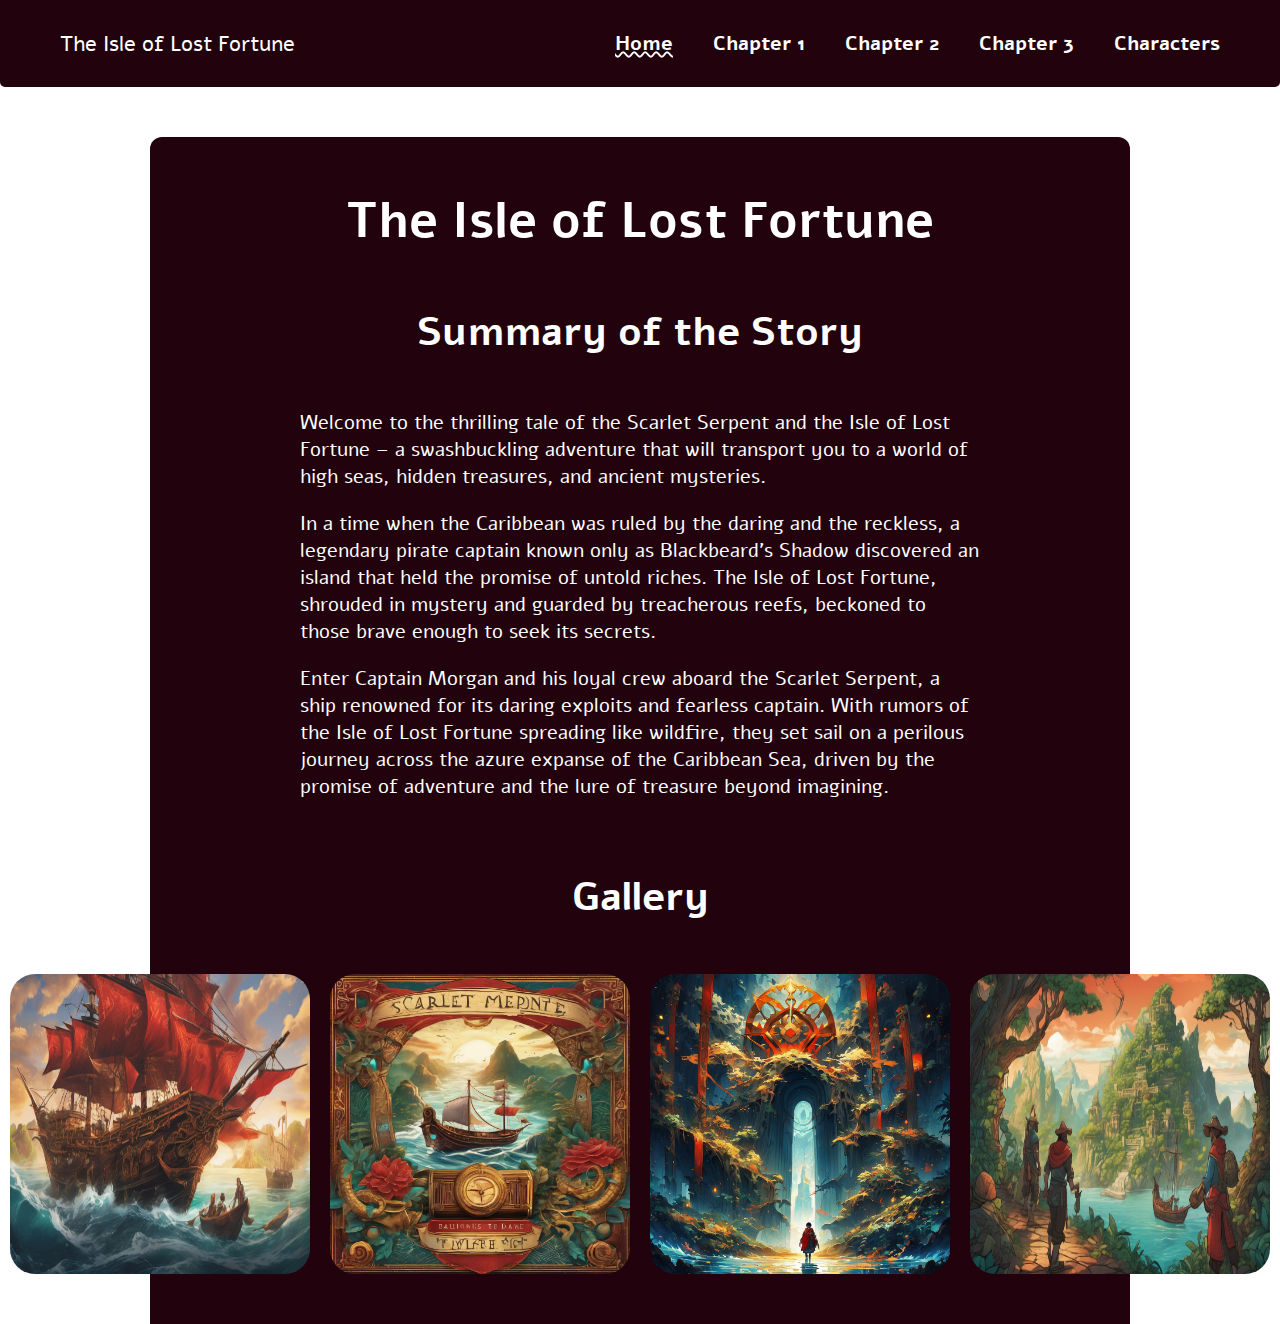
<file: index.html>
<!DOCTYPE html>
<html lang="en">
    <head>
        <meta charset="UTF-8">
        <meta name="viewport" content="width=device-width, initial-scale=1.0">
        <title>The Isle of Lost Fortune - an AI story</title>
        <link rel="stylesheet" href="./css/style.css">
    </head>
    <body>
        <div class="menu">
            <div class="logo">The Isle of Lost Fortune</div>
            <ul class="menu-items">
                <li class="active"><a href="index.html">Home</a></li>
                <li><a href="chapter1.html">Chapter 1</a></li>
                <li><a href="chapter2.html">Chapter 2</a></li>
                <li><a href="chapter3.html">Chapter 3</a></li>
                <li><a href="characters.html">Characters</a></li>
            </ul>
        </div>
        <div class="content">
            <h1>The Isle of Lost Fortune</h1>
            <h2>Summary of the Story</h2>
            <div>
                <p>Welcome to the thrilling tale of the Scarlet Serpent and the Isle of Lost Fortune – a swashbuckling adventure that will transport you to a world of high seas, hidden treasures, and ancient mysteries.</p>
                <p>In a time when the Caribbean was ruled by the daring and the reckless, a legendary pirate captain known only as Blackbeard's Shadow discovered an island that held the promise of untold riches. The Isle of Lost Fortune, shrouded in mystery and guarded by treacherous reefs, beckoned to those brave enough to seek its secrets.</p>
                <p>Enter Captain Morgan and his loyal crew aboard the Scarlet Serpent, a ship renowned for its daring exploits and fearless captain. With rumors of the Isle of Lost Fortune spreading like wildfire, they set sail on a perilous journey across the azure expanse of the Caribbean Sea, driven by the promise of adventure and the lure of treasure beyond imagining.</p>
            </div>
            <h2>Gallery</h2>
            <div class="galery">
                <img src="./img/sea.png" alt="">
                <img src="./img/ship.png" alt="">
                <img src="./img/story.png" alt="">
                <img src="./img/pirates.png" alt="">
            </div>
        </div>
    </body>
</html>
</file>
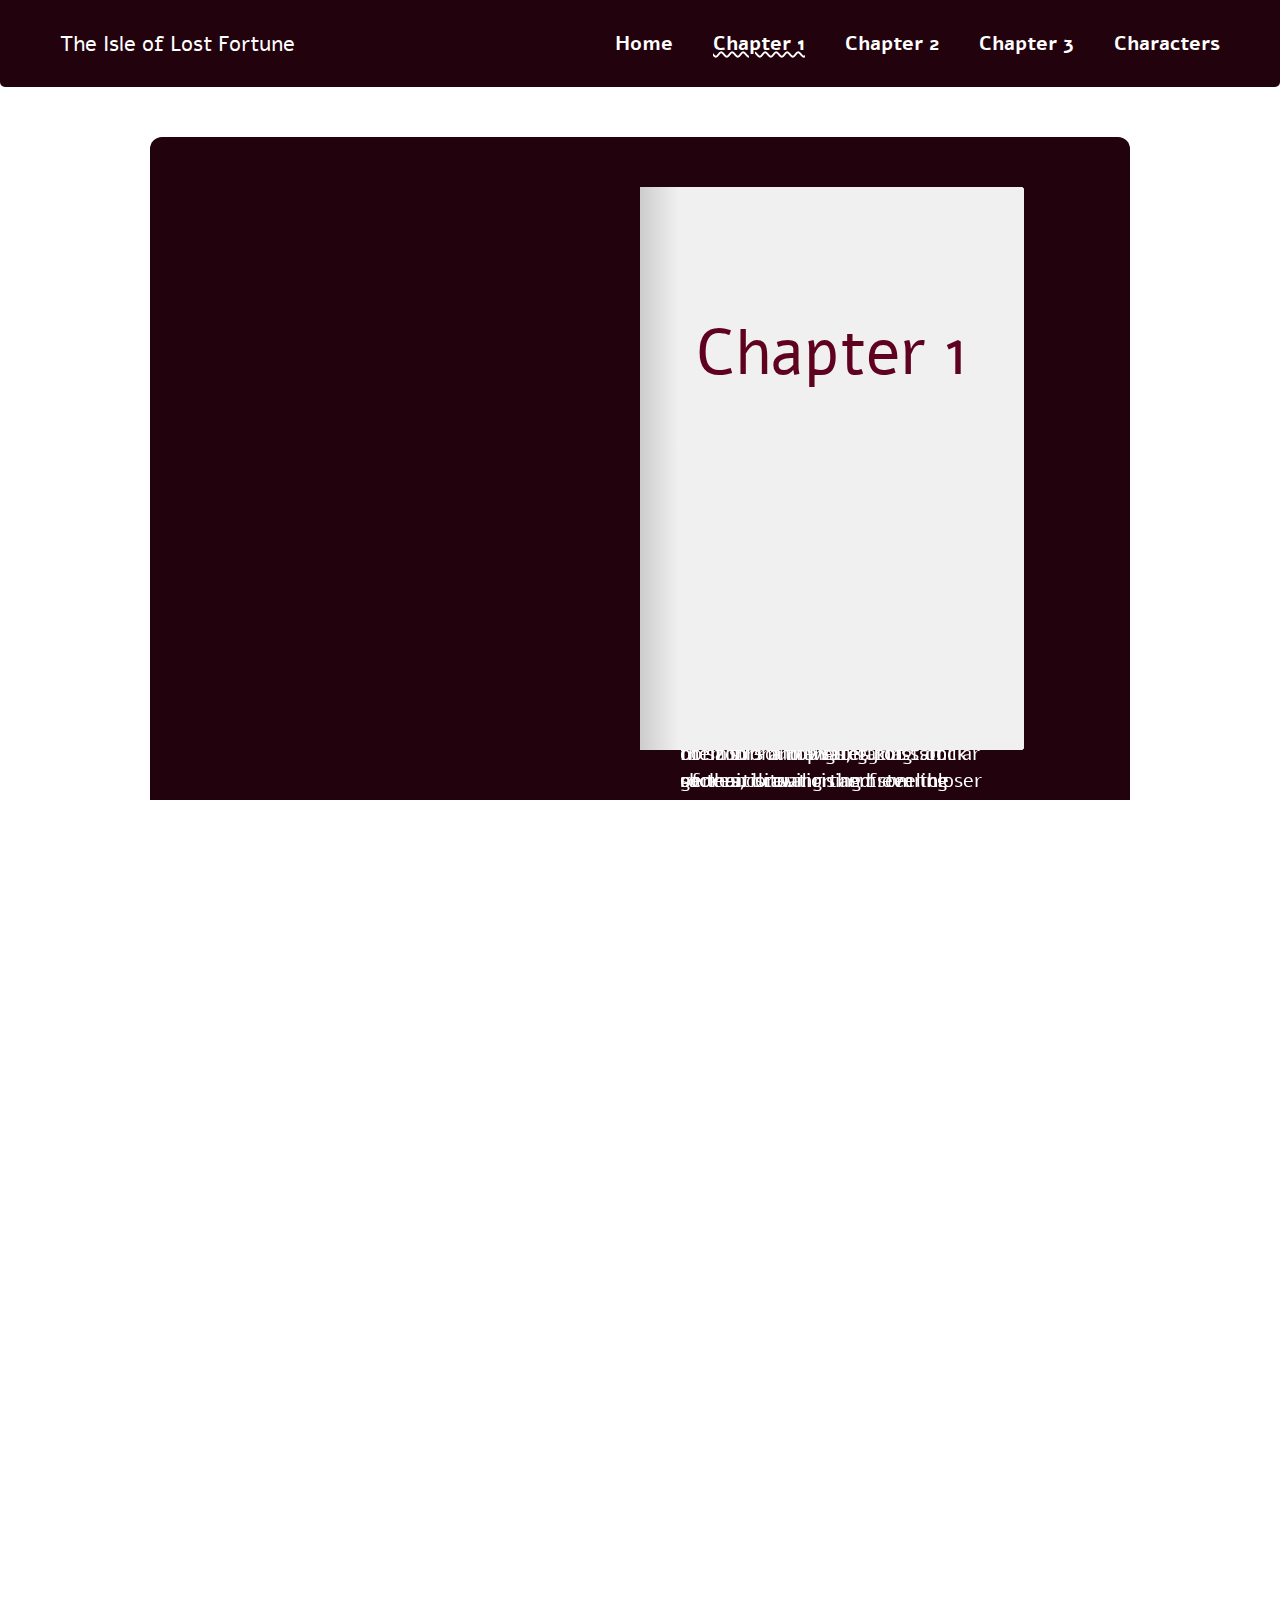
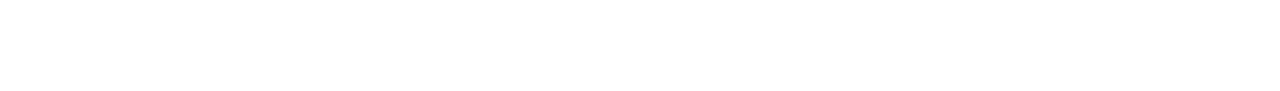
<file: chapter1.html>
<!DOCTYPE html>
<html lang="en">
    <head>
        <meta charset="UTF-8">
        <meta name="viewport" content="width=device-width, initial-scale=1.0">
        <title>The Isle of Lost Fortune - an AI story</title>
        <link rel="stylesheet" href="./css/style.css">
    </head>
    <body>
        <div class="menu">
            <div class="logo">The Isle of Lost Fortune</div>
            <ul class="menu-items">
                <li><a href="index.html">Home</a></li>
                <li class="active"><a href="chapter1.html">Chapter 1</a></li>
                <li><a href="chapter2.html">Chapter 2</a></li>
                <li><a href="chapter3.html">Chapter 3</a></li>
                <li><a href="characters.html">Characters</a></li>
            </ul>
        </div>
        <div class="content">
            <div class="book">
                <div id="pages" class="pages">
                    <div class="page"><p>Chapter 1</p></div>
                    <div class="page">
                        <img src="./img/sea.png" alt="">
                    </div>
                    <div class="page">
                        <p>In the azure expanse of the Caribbean Sea, where the sun dances on the waves and whispers of adventure carry on the salty breeze, lies an island steeped in mystery and legend. This isle, known to few and feared by many, is whispered about in hushed tones around flickering tavern fires – the Isle of Lost Fortune.</p>
                        <p>Nestled amidst swirling mists and guarded by treacherous reefs, the island remains hidden from the prying eyes of the world. Its shores are shrouded in dense jungles teeming with life, while its heart conceals secrets that have tantalized the imaginations of sailors and pirates for generations.</p>
                        <p>The tale of the Isle of Lost Fortune begins centuries ago, during the golden age of piracy. It is said that a notorious pirate captain, known only as Blackbeard's Shadow, discovered the island after a fierce storm drove his ship off course. Legend has it that Blackbeard's Shadow stumbled upon a hidden cove, where he found a map etched onto weathered parchment, its ink faded with time but its promise gleaming like gold.</p>
                        <p>The map purported to lead to a fabled treasure – a hoard of riches beyond imagining, collected from the plundered spoils of countless voyages. But this treasure was no ordinary loot; it was said to be imbued with ancient magic, guarded by curses and protected by the spirits of those who had perished seeking it.</p>
                    </div>
                    <div class="page">
                        <p>Blackbeard's Shadow, fueled by greed and the thrill of adventure, embarked on a quest to uncover the treasure of the Isle of Lost Fortune. With his crew of hardened buccaneers, he braved the perils of the sea and the dangers of uncharted lands, following the cryptic clues laid out on the map.</p>
                        <p>However, the journey was not without its trials. Along the way, Blackbeard's Shadow and his crew faced fierce storms, rival pirates hungry for plunder, and the wrath of the very elements themselves. Yet, fueled by the promise of untold wealth and glory, they pressed on, their resolve unyielding in the face of adversity.</p>
                        <p>As they neared the Isle of Lost Fortune, rumors spread like wildfire among the pirate havens of the Caribbean. Whispers of a treasure beyond compare drew countless adventurers to the shores of the island, each seeking to claim their share of the riches said to lie hidden within its depths.</p>
                        <p>But the Isle of Lost Fortune is not easily found, and many who set foot upon its shores never returned, swallowed whole by the mysteries that dwell within its jungles. Despite the dangers that await, the lure of treasure and the thrill of adventure continue to beckon to those brave enough to seek their fortune amidst the secrets of the island.</p>
                        <p>And so, as the sun sinks beneath the horizon and the stars begin to twinkle in the night sky, the legend of the Isle of Lost Fortune lives on, whispered in the taverns and sung in the shanties of sailors who dare to dream of riches untold and the glory of the high seas.</p>
                    </div>
                    <div class="page">
                        <p>As the sun dipped low on the horizon, casting a fiery glow over the restless sea, the crew of the Scarlet Serpent sailed onward, their eyes fixed on the distant silhouette of the Isle of Lost Fortune. Captain Morgan, a weathered figure with a patch over one eye and a glint of determination in the other, stood at the helm, his grip firm on the wheel as he guided the ship through the treacherous waters.</p>
                        <p>It had been weeks since they had set sail from the bustling port of Tortuga, their hold laden with provisions and their hearts brimming with anticipation. The promise of treasure had lured them from the safety of familiar shores, drawing them ever closer to the fabled island that had haunted their dreams since childhood.</p>
                        <p>But as they drew nearer to their destination, an air of unease settled over the crew. Whispers of curses and ancient magic rippled through the ranks, fueling doubts and sowing seeds of fear in even the stoutest hearts. Yet, despite the ominous warnings, Captain Morgan remained resolute, his eyes fixed firmly on the horizon as he steered the Scarlet Serpent toward their destiny.</p>
                        <p>As night descended upon the sea, cloaking the world in shadow, a sudden squall swept down from the heavens, lashing the ship with fierce winds and driving rain. The crew scrambled to secure the rigging, their voices lost in the roar of the tempest as waves crashed against the hull with thunderous force.</p>
                    </div>
                    <div class="page">
                        <img src="./img/ship.png" alt="">
                    </div>
                    <div class="page">
                        <p>In the midst of the chaos, a cry rang out from the crow's nest – land ho! The words echoed through the storm, igniting a spark of hope in the hearts of the weary sailors. With renewed determination, Captain Morgan barked orders, his voice cutting through the howling wind as he steered the ship toward the beckoning shores of the Isle of Lost Fortune.</p>
                        <p>But as they drew closer, a deafening roar filled the air, drowning out the sounds of the storm. The sea churned and frothed around them, as if possessed by unseen forces, and a great shadow loomed on the horizon – a towering mass of rock and coral rising from the depths like a sentinel guarding the secrets of the island.</p>
                        <p>With a sickening lurch, the Scarlet Serpent struck the reef, its hull splintering against the unforgiving stone. Panic seized the crew as they scrambled to abandon ship, their desperate cries lost in the tumult of the storm. Amidst the chaos, Captain Morgan stood tall, his gaze fixed on the distant shores of the Isle of Lost Fortune.</p>
                        <p>With a mighty crash, the Scarlet Serpent was torn asunder, its shattered remnants swallowed by the roiling sea. And as the last echoes of the tempest faded into the night, the crew found themselves cast upon the shores of the island, their dreams of fortune and glory overshadowed by the specter of the unknown.</p>
                    </div>
                    <div class="page">
                        <img src="./img/story.png" alt="">
                    </div>
                    <div class="page">
                        <p>For on the Isle of Lost Fortune, the true adventure had only just begun, and the greatest challenges still lay ahead. With the wreckage of their ship strewn about them and the promise of treasure tantalizingly close, the crew of the Scarlet Serpent stood poised on the brink of discovery, their fate intertwined with the ancient mysteries that lay hidden within the heart of the island.</p>
                        <p>As dawn broke over the Isle of Lost Fortune, the crew of the Scarlet Serpent emerged from the wreckage of their ship, battered but unbowed. With grim determination, they surveyed their surroundings, taking stock of their situation and steeling themselves for the challenges that lay ahead.</p>
                        <p>Captain Morgan, his face set in a mask of steely resolve, gathered his crew around him, his voice a low rumble amidst the morning mist. He spoke of the treasure that awaited them, of the legends that had drawn them to these shores, and of the perils that they must face if they were to claim their prize.</p>
                    </div>
                    <div class="page"><p>Go to Chapter 2</p></div>
                </div>
            </div>
        </div>
        <script src="./js/script.js"></script>
    </body>
</html>
</file>
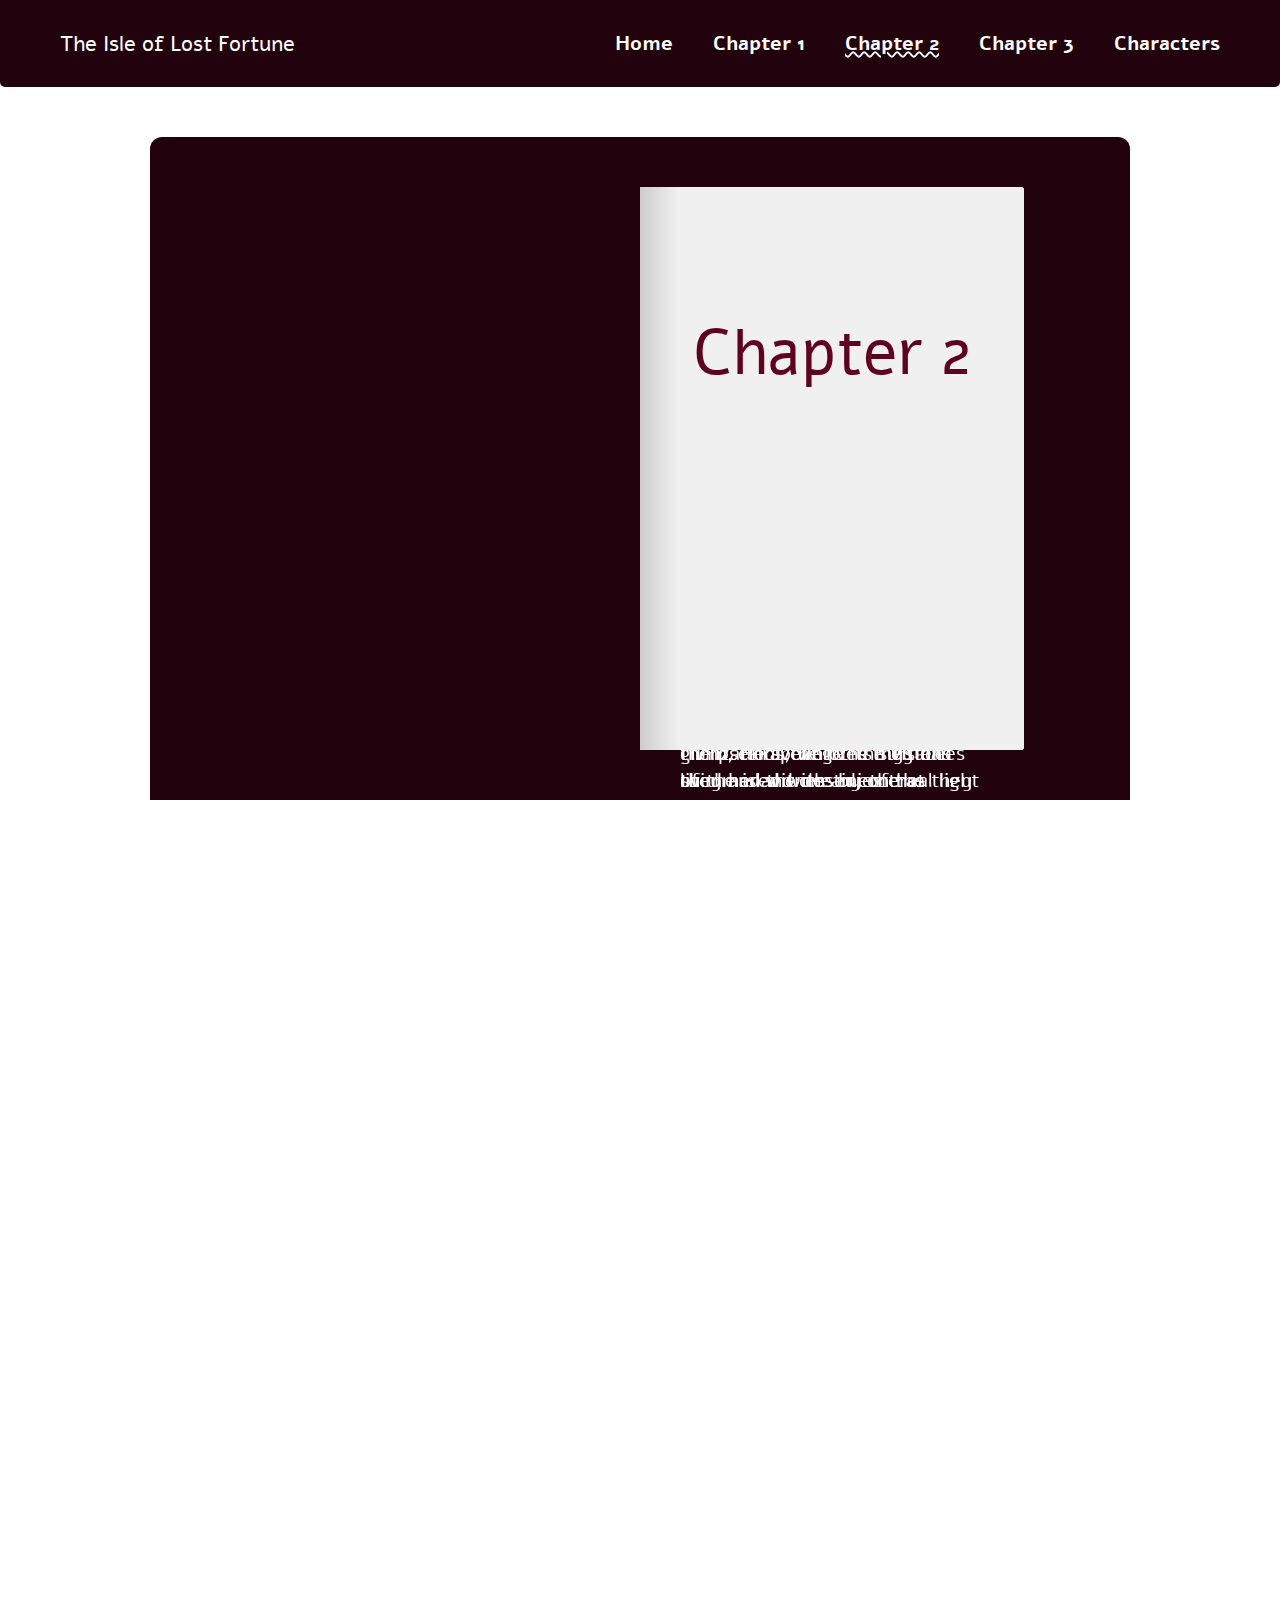
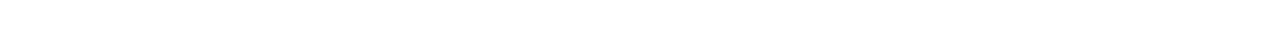
<file: chapter2.html>
<!DOCTYPE html>
<html lang="en">
    <head>
        <meta charset="UTF-8">
        <meta name="viewport" content="width=device-width, initial-scale=1.0">
        <title>The Isle of Lost Fortune - an AI story</title>
        <link rel="stylesheet" href="./css/style.css">
    </head>
    <body>
        <div class="menu">
            <div class="logo">The Isle of Lost Fortune</div>
            <ul class="menu-items">
                <li><a href="index.html">Home</a></li>
                <li><a href="chapter1.html">Chapter 1</a></li>
                <li class="active"><a href="chapter2.html">Chapter 2</a></li>
                <li><a href="chapter3.html">Chapter 3</a></li>
                <li><a href="characters.html">Characters</a></li>
            </ul>
        </div>
        <div class="content">
            <div class="book">
                <div id="pages" class="pages">
                    <div class="page"><p>Chapter 2</p></div>
                    <div class="page">
                        <img src="./img/sea.png" alt="">
                    </div>
                    <div class="page">
                        <p>With their spirits buoyed by the captain's words, the crew set out into the heart of the island, hacking their way through the dense jungle undergrowth and forging a path into the unknown. As they ventured deeper into the wilderness, they encountered obstacles at every turn – treacherous ravines, hidden traps, and lurking predators that prowled in the shadows.</p>
                        <p>But despite the dangers that surrounded them, the crew pressed on, driven by the promise of treasure and the thrill of adventure. They deciphered cryptic clues left behind by those who had come before them, unraveling the mysteries of the island one by one as they drew ever closer to their goal.</p>
                        <p>Along the way, they encountered strange and wondrous sights – forgotten ruins buried beneath the jungle canopy, ancient temples adorned with crumbling statues, and mysterious symbols etched into the stone by hands long since turned to dust. Each discovery brought them one step closer to the treasure they sought, but also raised new questions about the island's dark and enigmatic past.</p>
                        <p>As the days turned into weeks, tensions among the crew began to rise. The constant strain of the journey took its toll, testing their endurance and fraying the bonds that held them together. Tempers flared, alliances shifted, and whispers of mutiny hung heavy in the air.</p>
                    </div>
                    <div class="page">
                        <p>But through it all, Captain Morgan remained steadfast, his unwavering resolve a beacon of hope in the face of adversity. With his leadership guiding them forward, the crew pushed past their differences and rallied together, united in their shared quest for fortune and glory.</p>
                        <p>And so, as they journeyed deeper into the heart of the Isle of Lost Fortune, the true test of their courage and determination awaited. For beyond the tangled vines and hidden dangers that lay before them, the greatest challenges still remained – and the fate of the Scarlet Serpent and her crew hung in the balance.</p>
                        <p>As the crew of the Scarlet Serpent ventured deeper into the heart of the Isle of Lost Fortune, they encountered increasingly ominous signs of the island's secrets. Ancient glyphs carved into stone warned of curses and guardian spirits, while the very air seemed to pulse with an otherworldly energy that sent shivers down their spines.</p>
                        <p>Captain Morgan, undeterred by the mounting dangers, pressed on with unwavering determination. Guided by the clues they had uncovered, the crew found themselves standing before a towering cliff, its face etched with symbols that seemed to glow with an eerie light in the fading twilight.</p>
                    </div>
                    <div class="page">
                        <p>With a sense of trepidation mingled with anticipation, Captain Morgan led his crew up the steep incline, their footsteps echoing in the stillness of the night. At last, they reached the summit, where they beheld a sight that took their breath away – a vast chamber carved into the rock, its walls adorned with intricate carvings and glittering gemstones that sparkled like stars in the darkness.</p>
                        <p>At the center of the chamber lay a pedestal, upon which rested a single, gleaming treasure chest. Its lid was adorned with ornate carvings depicting scenes of ancient battles and lost civilizations, while its surface shimmered with an ethereal light that seemed to beckon to those who dared to approach.</p>
                        <p>With a sense of awe and reverence, the crew gathered around the chest, their eyes wide with wonder as they realized that their long journey had finally reached its climax. This, they knew, was the treasure of the Isle of Lost Fortune – the legendary hoard that had lured them to these shores and fueled their dreams of wealth and glory.</p>
                        <p>But as they reached out to claim their prize, a sudden chill filled the air, and a voice echoed through the chamber – a voice that seemed to emanate from the very depths of the earth itself. It spoke of ancient curses and forbidden magic, of guardians who had sworn to protect the treasure at all costs, and of the price that must be paid by those who sought to claim it for their own.</p>
                    </div>
                    <div class="page">
                        <img src="./img/ship.png" alt="">
                    </div>
                    <div class="page">
                        <p>Undeterred by the warnings, Captain Morgan lifted the lid of the chest, revealing its contents to the astonished eyes of his crew. But instead of gold and jewels, they found something far more precious – a single, glowing artifact, pulsing with a power that seemed to transcend mortal understanding.</p>
                        <p>As they reached out to touch the artifact, a blinding light filled the chamber, engulfing them in its brilliance and transporting them to a realm beyond the bounds of time and space. There, amidst the swirling mists of the unknown, they beheld visions of the past, present, and future – glimpses of the lives they had lived and the destinies that awaited them.</p>
                        <p>And in that moment of revelation, they understood the true nature of the treasure they had sought – not wealth or power, but knowledge and wisdom beyond measure. For the Isle of Lost Fortune held secrets that could reshape the world itself, and the crew of the Scarlet Serpent had been chosen to be its guardians.</p>
                        <p>With a sense of purpose and newfound resolve, they returned to the world of mortals, their hearts filled with a sense of wonder and awe at the mysteries they had uncovered. And as they set sail from the Isle of Lost Fortune, their minds filled with visions of the adventures that awaited them, they knew that their journey was far from over – for the greatest treasure of all was the journey itself, and the bonds of friendship and camaraderie that had carried them through the darkest of nights and the fiercest of storms.</p>
                    </div>
                    <div class="page">
                        <img src="./img/story.png" alt="">
                    </div>
                    <div class="page">
                        <p>As the Scarlet Serpent sailed away from the Isle of Lost Fortune, the crew found themselves grappling with the weight of the revelations they had uncovered. The once restless sea now seemed calm and serene, a stark contrast to the tumultuous journey they had endured to reach this point. But amidst the tranquility, a sense of unease lingered in the air, as they pondered the implications of their newfound knowledge.</p>
                        <p>Captain Morgan, his weathered face set in a contemplative frown, gathered his crew on the deck of the ship, his voice low and solemn as he addressed them. He spoke of the visions they had witnessed, of the secrets that had been revealed to them, and of the responsibility that now rested upon their shoulders. For they were no longer mere pirates seeking treasure, but guardians of a legacy that stretched back through the annals of time.</p>
                        <p>As they sailed onward, the crew grappled with the implications of their newfound role. They debated the meaning of the visions they had seen, speculating on the nature of the artifact they had discovered and the power it held over the fate of the world. But amidst the uncertainty, one thing remained clear – they were bound together by a shared purpose, united in their determination to safeguard the secrets of the Isle of Lost Fortune from those who would seek to exploit them for their own gain.</p>
                    </div>
                    <div class="page"><p>Continue to the end</p></div>
                </div>
            </div>
        </div>
        <script src="./js/script.js"></script>
    </body>
</html>
</file>
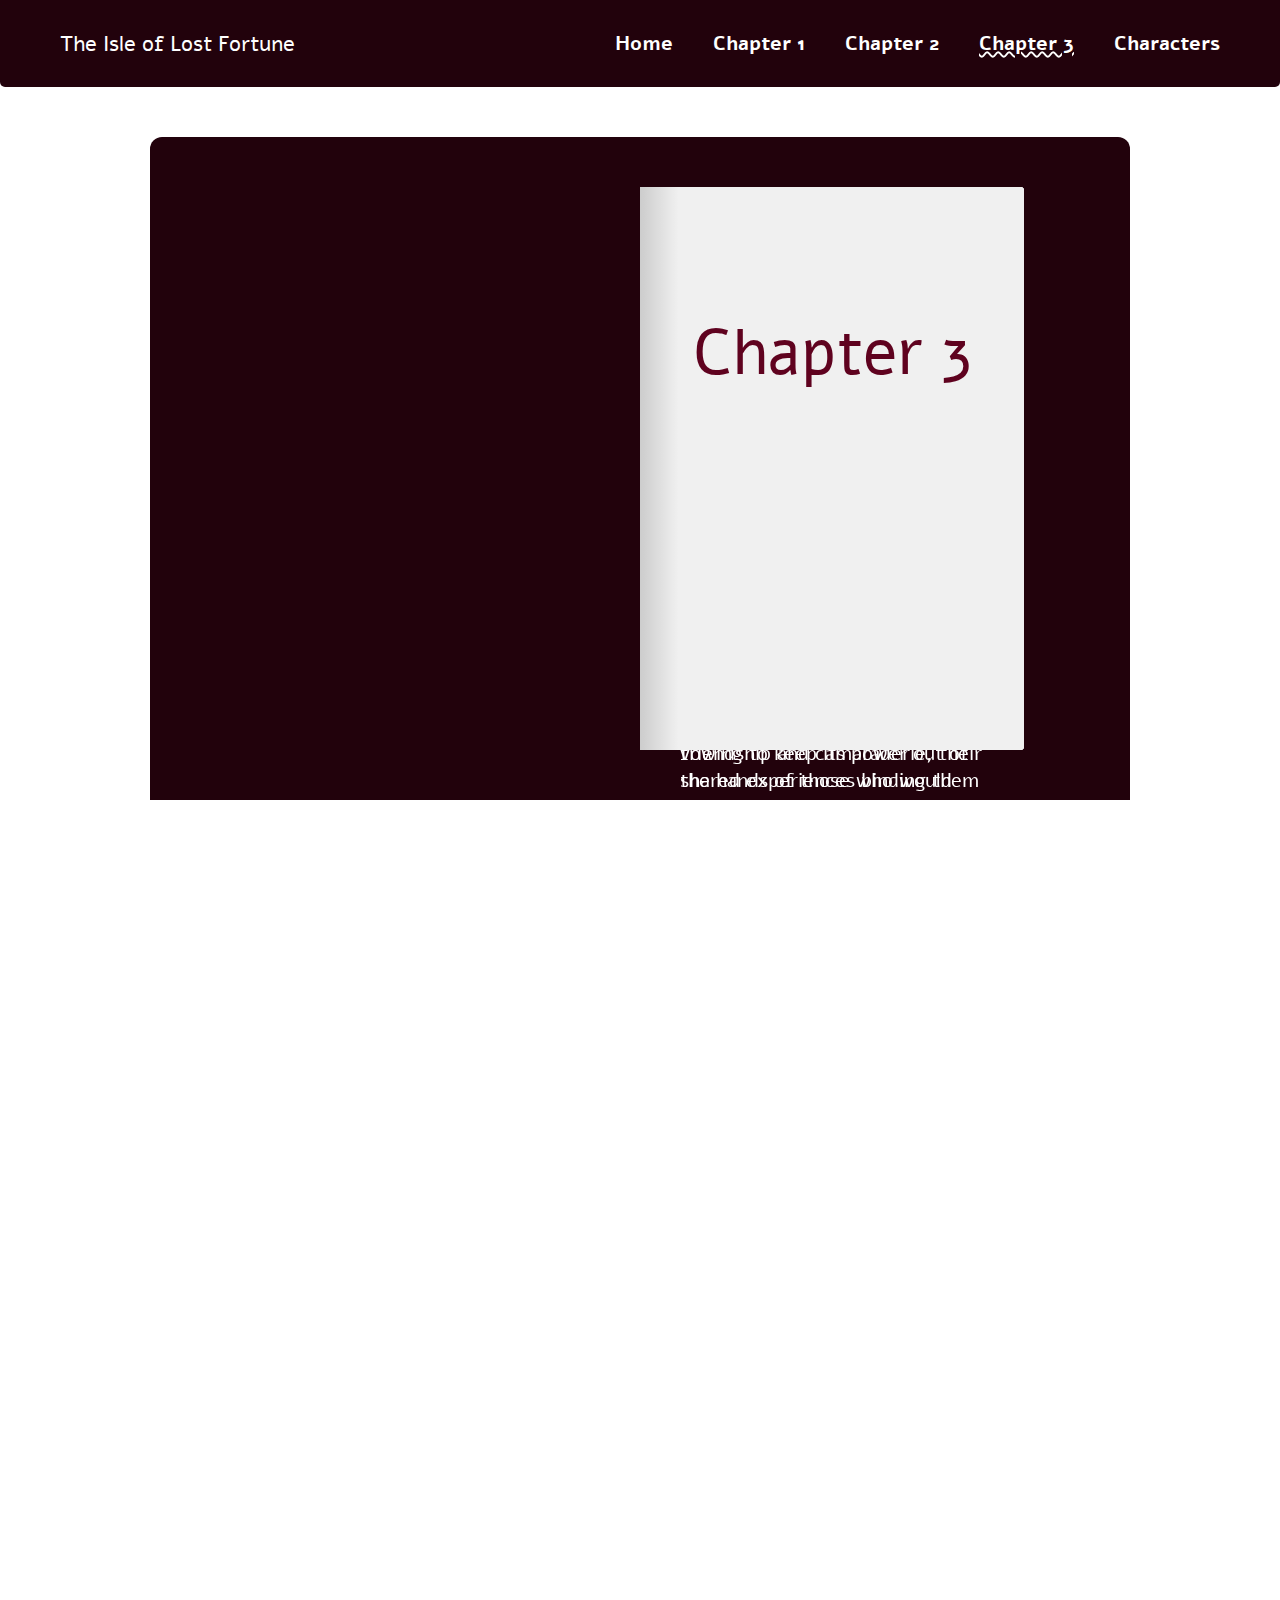
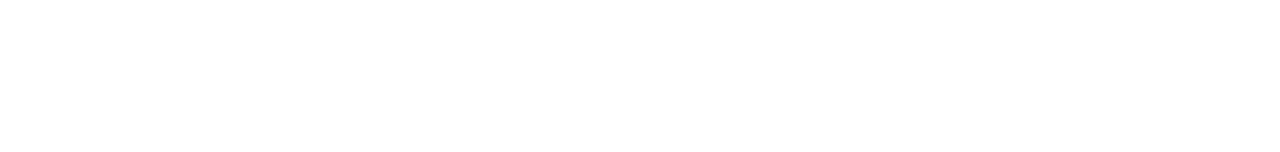
<file: chapter3.html>
<!DOCTYPE html>
<html lang="en">
    <head>
        <meta charset="UTF-8">
        <meta name="viewport" content="width=device-width, initial-scale=1.0">
        <title>The Isle of Lost Fortune - an AI story</title>
        <link rel="stylesheet" href="./css/style.css">
    </head>
    <body>
        <div class="menu">
            <div class="logo">The Isle of Lost Fortune</div>
            <ul class="menu-items">
                <li><a href="index.html">Home</a></li>
                <li><a href="chapter1.html">Chapter 1</a></li>
                <li><a href="chapter2.html">Chapter 2</a></li>
                <li class="active"><a href="chapter3.html">Chapter 3</a></li>
                <li><a href="characters.html">Characters</a></li>
            </ul>
        </div>
        <div class="content">
            <div class="book">
                <div id="pages" class="pages">
                    <div class="page"><p>Chapter 3</p></div>
                    <div class="page">
                        <img src="./img/sea.png" alt="">
                    </div>
                    <div class="page">
                        <p>But even as they grappled with their newfound responsibilities, the allure of adventure remained ever-present, beckoning to them like a siren's call. They sailed from port to port, their sails billowing in the wind as they sought out new horizons and untold treasures. Yet, no matter where their journey took them, the memory of the Isle of Lost Fortune lingered in their minds, a constant reminder of the mysteries that lay hidden beneath the surface of the world.</p>
                        <p>As the days turned into weeks and the weeks into months, the crew forged new bonds of friendship and camaraderie, their shared experiences binding them together in ways they could never have imagined. They laughed and sang beneath the stars, regaling each other with tales of their adventures and the legends they had encountered along the way.</p>
                        <p>But amidst the laughter and merriment, a shadow hung over them – the knowledge that their journey was far from over, and that the secrets of the Isle of Lost Fortune still held sway over their destinies. For the artifact they had discovered was but a fragment of a greater whole, and the mysteries it contained were vast and unknowable.</p>
                    </div>
                    <div class="page">
                        <p>And so, as they sailed into the sunset, their hearts filled with a sense of purpose and determination, the crew of the Scarlet Serpent knew that their journey had only just begun. For the true adventure lay not in the treasures they sought, but in the bonds of friendship and the mysteries of the unknown that awaited them on the horizon.</p>
                        <p>As the Scarlet Serpent sailed into the sunset, the crew found themselves on a journey that transcended the boundaries of time and space. They ventured far and wide, exploring distant lands and uncovering ancient mysteries that had long been forgotten by the world. Along the way, they faced countless challenges and trials, but through it all, their bond remained unbreakable, forged in the crucible of adventure and adversity.</p>
                        <p>As they journeyed, the crew continued to grapple with the revelations they had uncovered on the Isle of Lost Fortune. The artifact they had discovered remained a constant source of fascination and wonder, its power a testament to the ancient secrets that lay hidden within its depths. Yet, even as they marveled at its mysteries, they remained mindful of the dangers that lurked within its embrace, knowing that its power could be both a blessing and a curse.</p>
                        <p>But amidst the uncertainty, a sense of purpose began to take root within the hearts of the crew. They came to understand that their journey was not just about seeking treasure or uncovering ancient relics, but about the journey itself – the experiences they shared, the lessons they learned, and the bonds of friendship that held them together through the darkest of nights and the fiercest of storms.</p>
                    </div>
                    <div class="page">
                        <p>And so, as they sailed from port to port, their hearts filled with a sense of wonder and anticipation, the crew of the Scarlet Serpent embraced the adventures that awaited them with open arms. They laughed and sang beneath the stars, their spirits buoyed by the promise of new horizons and untold treasures that lay just beyond the horizon.</p>
                        <p>But even as they reveled in the thrill of discovery, they remained ever mindful of their duty as guardians of the secrets of the Isle of Lost Fortune. They swore an oath to protect the artifact they had discovered, vowing to keep its power out of the hands of those who would seek to exploit it for their own gain. And so, as they journeyed onward, they remained ever vigilant, watching over the artifact with a sense of reverence and awe.</p>
                        <p>As the years passed and the crew of the Scarlet Serpent grew older, their adventures began to take on a new meaning. They became legends in their own right, their tales whispered in hushed tones around flickering tavern fires and sung in the shanties of sailors who dared to dream of the wonders that awaited them on the high seas.</p>
                    </div>
                    <div class="page">
                        <img src="./img/ship.png" alt="">
                    </div>
                    <div class="page">
                        <p>But amidst the fame and fortune, they remained humble, knowing that their true legacy lay not in the treasures they had discovered or the adventures they had embarked upon, but in the bonds of friendship and the memories they had shared along the way. And so, as they sailed into the sunset one final time, their hearts filled with a sense of fulfillment and contentment, knowing that they had lived a life worthy of the legends that would be told for generations to come.</p>
                    </div>
                    <div class="page">
                        <img src="./img/story.png" alt="">
                    </div>
                    <div class="page"></div>
                    <div class="page"><p>The End</p></div>
                </div>
            </div>
        </div>
        <script src="./js/script.js"></script>
    </body>
</html>
</file>
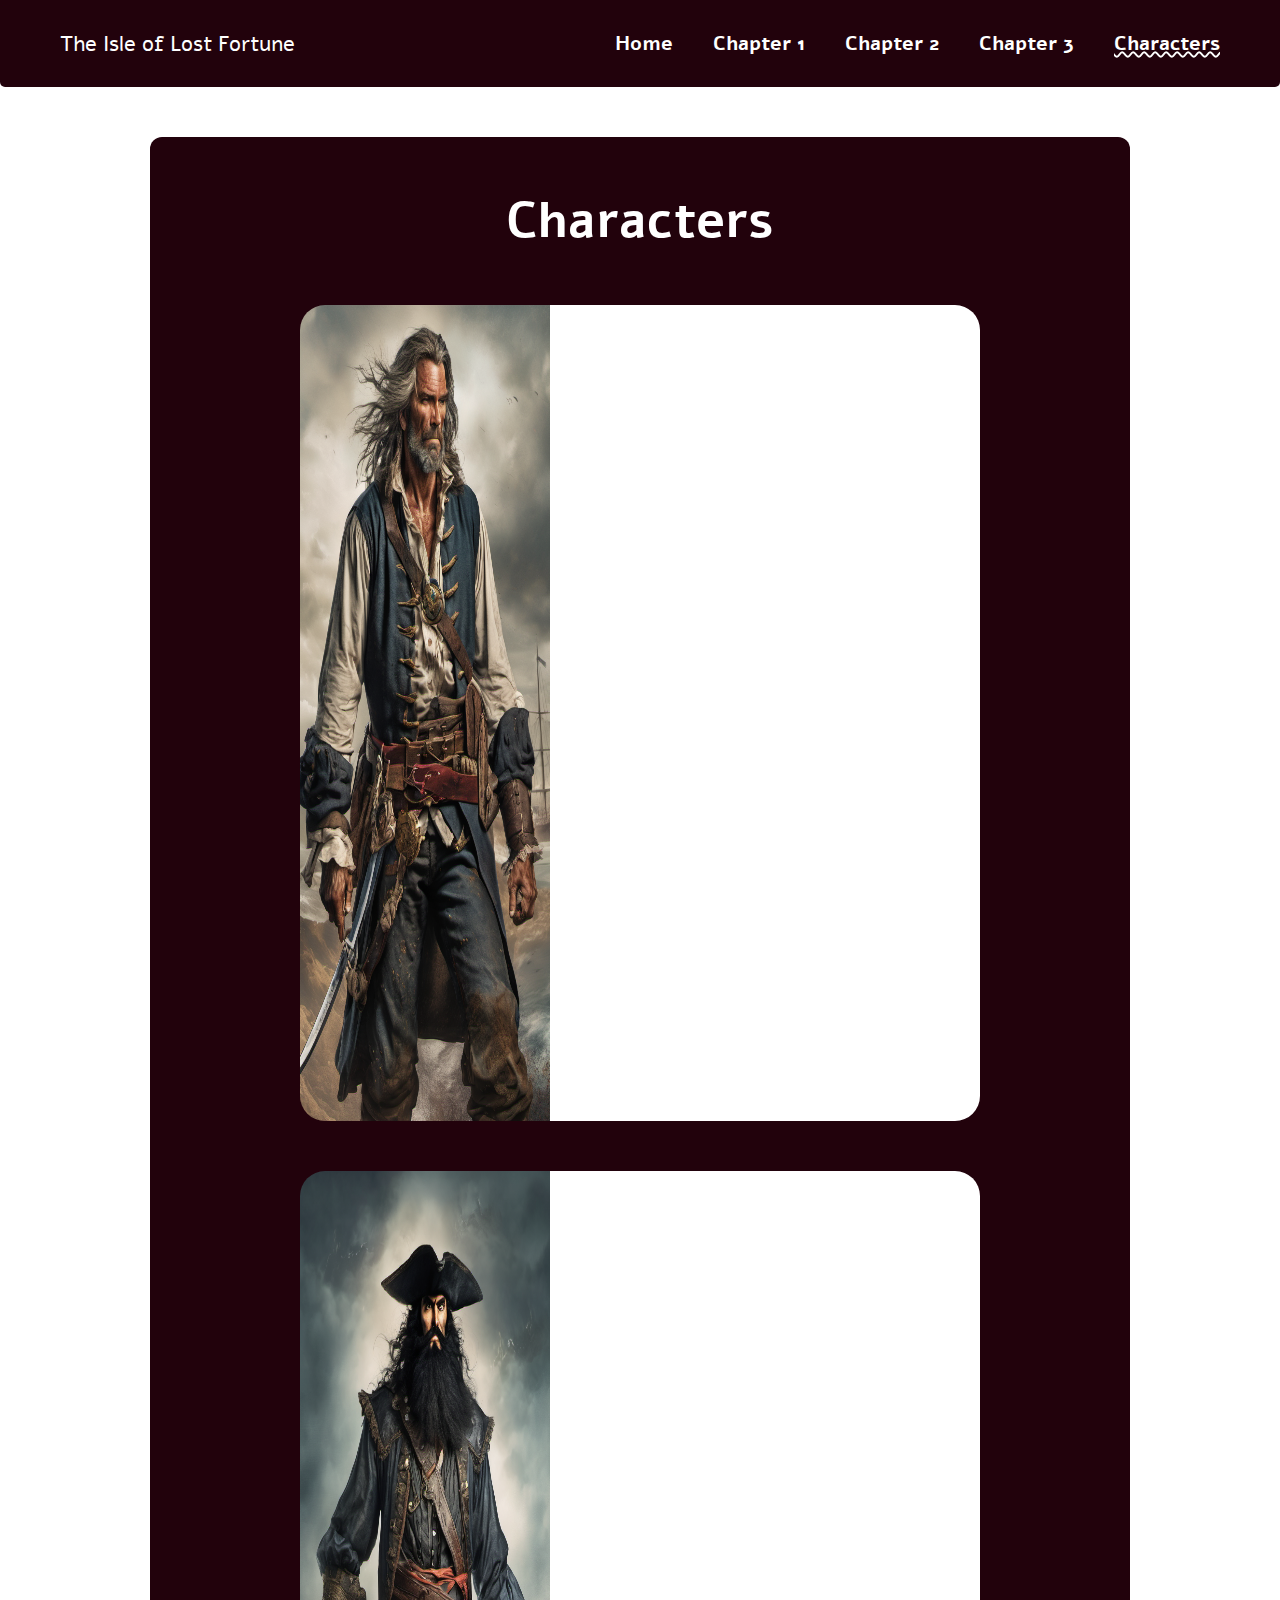
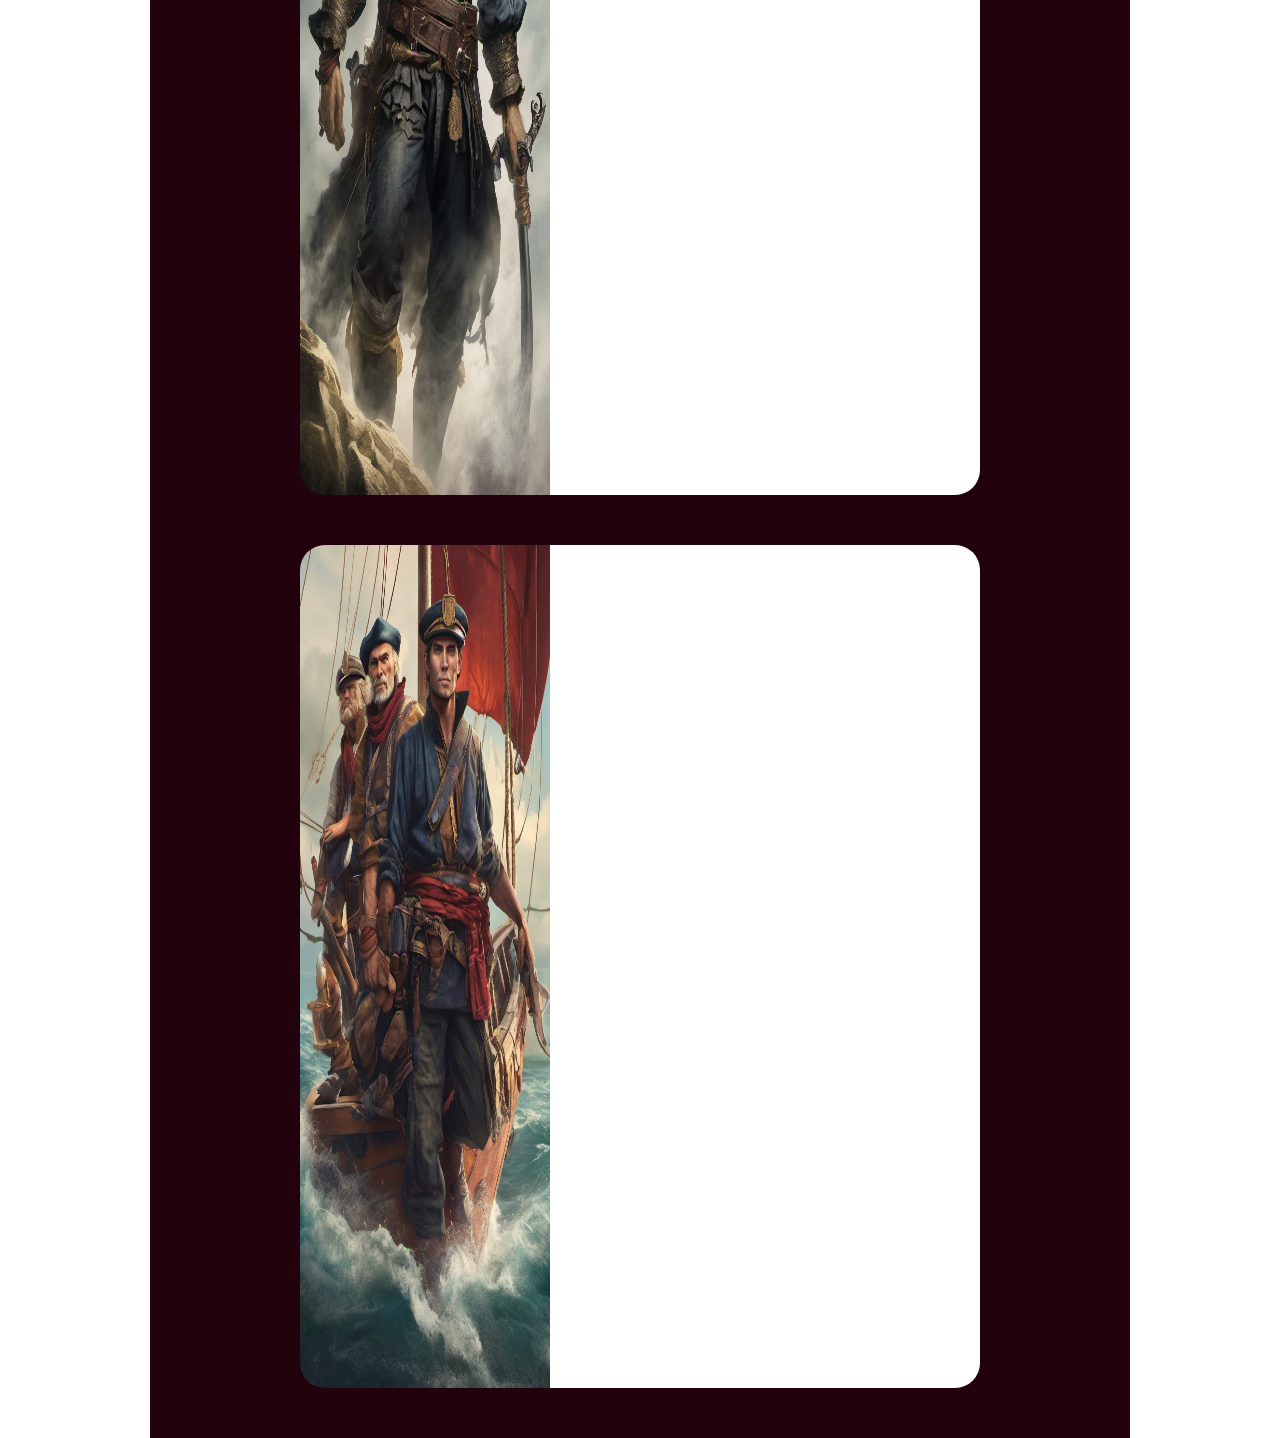
<file: characters.html>
<!DOCTYPE html>
<html lang="en">
    <head>
        <meta charset="UTF-8">
        <meta name="viewport" content="width=device-width, initial-scale=1.0">
        <title>The Isle of Lost Fortune - an AI story</title>
        <link rel="stylesheet" href="./css/style.css">
    </head>
    <body>
        <div class="menu">
            <div class="logo">The Isle of Lost Fortune</div>
            <ul class="menu-items">
                <li><a href="index.html">Home</a></li>
                <li><a href="chapter1.html">Chapter 1</a></li>
                <li><a href="chapter2.html">Chapter 2</a></li>
                <li><a href="chapter3.html">Chapter 3</a></li>
                <li class="active"><a href="characters.html">Characters</a></li>
            </ul>
        </div>
        <div class="content">
            <h1>Characters</h1>
            <div class="card-container">
                <div class="card">
                    <img src="./img/morgan.png" alt="morgan">
                    <div class="card-content">
                        <h2>Captain Morgan</h2>
                        <p>Captain Morgan is a weathered and rugged figure, with salt-and-pepper hair that falls in untamed waves around his shoulders. His face bears the scars of countless battles, with a weather-beaten complexion and a steely gaze that reflects his determination and leadership.</p>
                        <p>A patch covers one of Captain Morgan's eyes, a reminder of a past skirmish that left him scarred but undeterred. His remaining eye, a piercing shade of blue, holds a depth of knowledge and experience that belies his years. It gleams with determination and unwavering resolve, a beacon of leadership for his crewmates to follow.</p>
                        <p>His features are weather-beaten and lined with the wrinkles of age, but they carry an air of authority and command that demands attention. A well-trimmed beard frames his jawline, its dark hue streaked with silver, while a faint scar traces a path across one cheek, a silent testament to the dangers of his chosen profession.</p>
                    </div>
                </div>
                <div class="card">
                    <img src="./img/blackbeard.png" alt="morgan">
                    <div class="card-content">
                        <h2>Black Beard's Shadow</h2>
                        <p>Blackbeard's Shadow, the legendary pirate captain whose discovery of the Isle of Lost Fortune set the events of the story in motion, is a figure shrouded in mystery and fear. Tales of his exploits have spread far and wide, whispered in hushed tones around tavern fires and sung in the shanties of sailors who dare not speak his name aloud.</p>
                        <p>Described as a towering figure with a presence that commands respect and strikes fear into the hearts of all who cross his path, Blackbeard's Shadow cuts an imposing figure on the decks of his ship. His frame is broad and muscular, a testament to a lifetime spent in battle and conquest, while his imposing stature seems to loom over those who dare to challenge him.</p>
                        <p>Blackbeard's Shadow is known for his mane of dark hair, which cascades down his back like a waterfall of midnight silk. His beard, a tangled mass of wiry strands streaked with silver, billows in the wind like smoke from a raging fire, giving him an air of menace and intimidation that few can match.</p>
                    </div>
                </div>
                <div class="card">
                    <img src="./img/crew.png" alt="morgan">
                    <div class="card-content">
                        <h2>The Crew of the Scarlet Serpent</h2>
                        <p>The first mate is a sturdy and seasoned sailor, with a weather-beaten complexion and a mane of salt-and-pepper hair that frames a face lined with the wrinkles of age and experience. His eyes, a piercing shade of blue, reflect the wisdom and determination that have earned him the respect of his fellow crewmates</p>
                        <p>The navigator is a wiry figure, with a lean frame and a quick, agile demeanor that belies his years. His skin is bronzed from long hours spent beneath the sun, while his keen eyes, framed by a pair of weathered goggles, gleam with intelligence and curiosity.</p>
                        <p>The quartermaster is a stout and muscular figure, with arms like tree trunks and a chest adorned with tattoos that tell the story of his many adventures on the high seas. His beard, a tangled mass of wiry strands streaked with salt, frames a face that bears the scars of countless battles and skirmishes.</p>
                    </div>
                </div>
            </div>
        </div>
    </body>
</html>
</file>
<file: css/style.css>
@import url('https://fonts.googleapis.com/css2?family=Alef:wght@400;700&family=Comfortaa:wght@300;400;500;600;700&display=swap');

body{
    font-family: "Alef", sans-serif;
    margin: 0;
    padding: 0;
}

.menu{
    padding: 10px 60px;
    display: flex;
    justify-content: space-between;
    align-items: center;
    background-color: #22020c;
    border-radius: 0 0 5px 5px;
}

.logo {
    color:white;
    font-size: 22px;
}

.menu-items{
    font-weight: 700;
    display: flex;
    align-items: center;
    justify-items: center;
    gap: 40px;
    font-size: 20px;
    list-style: none;
}

.menu-items > li > a{
    text-decoration: none;
    color: white;
}

.menu-items > .active{
    text-decoration: underline;
    text-decoration-style: wavy;
    text-decoration-color: white;
}

.content{
    display: flex;
    align-items: center;
    justify-content: center;
    flex-direction: column;
    gap: 50px;
    background-color: #22020c;
    padding: 50px 150px;
    margin: 50px 150px 0;
    border-radius: 12px 12px 0 0;
}

/*book*/
.book {
    transition: opacity 0.4s 0.2s;
  }
  .page:nth-child(1) > p, .page:nth-last-child(1) > p{
    margin-top: 8vw;
    text-align: center;
    font-size: 5vw;
    color: #5F021F;
  }
  .page:nth-child(2), .page:nth-child(6), .page:nth-child(8){
    display: flex;
    justify-content: center;
    align-items: center;
  }
  .page img{
    width: 100%;
    border-radius: 12px;
  }
  .page {
    width: 30vw;
    height: 44vw;
    padding: 20px 40px;
    font-size: 18px;
    background-color: #111111;
    float: left;
    margin-bottom: 0.5em;
    background: left top no-repeat;
    background-size: cover;
  }
  .page:nth-child(even) {
    clear: both;
  }
  .book {
    perspective: 250vw;
  }
  .book .pages {
    width: 60vw;
    height: 44vw;
    position: relative;
    transform-style: preserve-3d;
    backface-visibility: hidden;
    border-radius: 4px;
    /*box-shadow: 0 0 0 1px #e3dfd8;*/
  }
  .book .page {
    float: none;
    clear: none;
    margin: 0;
    position: absolute;
    top: 0;
    width: 30vw;
    height: 44vw;
    transform-origin: 0 0;
    transition: transform 1.4s;
    backface-visibility: hidden;
    transform-style: preserve-3d;
    cursor: pointer;
    user-select: none;
    background-color: #f0f0f0;
  }
  .book .page:before {
    content: '';
    position: absolute;
    top: 0;
    bottom: 0;
    left: 0;
    right: 0;
    background: rgba(0, 0, 0, 0);
    transition: background 0.7s;
    z-index: 2;
  }
  .book .page:nth-child(odd) {
    pointer-events: all;
    transform: rotateY(0deg);
    right: 0;
    border-radius: 0 4px 4px 0;
    background-image: linear-gradient(to right, rgba(0,0,0,.15) 0%, rgba(0,0,0,0) 10%);
  }
  .book .page:nth-child(odd):hover {
    transform: rotateY(-15deg);
  }
  .book .page:nth-child(odd):hover:before {
    background: rgba(0, 0, 0, 0.03);
  }
  .book .page:nth-child(odd):before {
    background: rgba(0, 0, 0, 0);
  }
  .book .page:nth-child(even) {
    pointer-events: none;
    transform: rotateY(180deg);
    transform-origin: 100% 0;
    left: 0;
    border-radius: 4px 0 0 4px;
    border-color: black;
    background-image: linear-gradient(to left, rgba(0,0,0,.12) 0%, rgba(0,0,0,0) 10%);
  }
  .book .page:nth-child(even):before {
    background: rgba(0, 0, 0, 0.2);
  }
  .book .page.grabbing {
    transition: none;
  }
  .book .page.flipped:nth-child(odd) {
    pointer-events: none;
    transform: rotateY(-180deg);
  }
  .book .page.flipped:nth-child(odd):before {
    background: rgba(0, 0, 0, 0.2);
  }
  .book .page.flipped:nth-child(even) {
    pointer-events: all;
    transform: rotateY(0deg);
  }
  .book .page.flipped:nth-child(even):hover {
    transform: rotateY(15deg);
  }
  .book .page.flipped:nth-child(even):hover:before {
    background: rgba(0, 0, 0, 0.03);
  }
  .book .page.flipped:nth-child(even):before {
    background: rgba(0, 0, 0, 0);
  }
  *,
  * :before,
  *:after {
    box-sizing: border-box;
  }


  /*card*/
  .card-container {
    display: flex;
    flex-direction: column;
    justify-content: center;
    align-items: center;
    gap: 50px;
  }
  
  .card{
    display: flex;
    align-items: stretch;
    justify-content: space-between;
  }

  .card img{
    width: 250px;
    border-radius: 25px 0 0 25px;
  }

  .card-content{
    background-color: white;
    border-radius: 0 25px 25px 0;
    padding: 0 30px;
  }

  .card-content h2{
    color: #5F021F;
  }

  .card-content p{
    text-align: start;
    font-size: 20px;
  }

  .content h1{
    text-align: center;
    color: white;
    font-size: 50px;
    padding: 0;
    margin: 0;
  }

  .content p{
    color: white;
    font-size: 20px;
    padding-top: 0;
    margin-top: 0;
  }

  .content h2{
    color: white;
    padding: 0;
    margin: 0;
    font-size: 40px;
  }

  .galery{
    display: flex;
    align-items: stretch;
    justify-content: center;
    gap: 20px;
  }

  .galery img{
    width: 300px;
    border-radius: 25px;
  }
</file>
